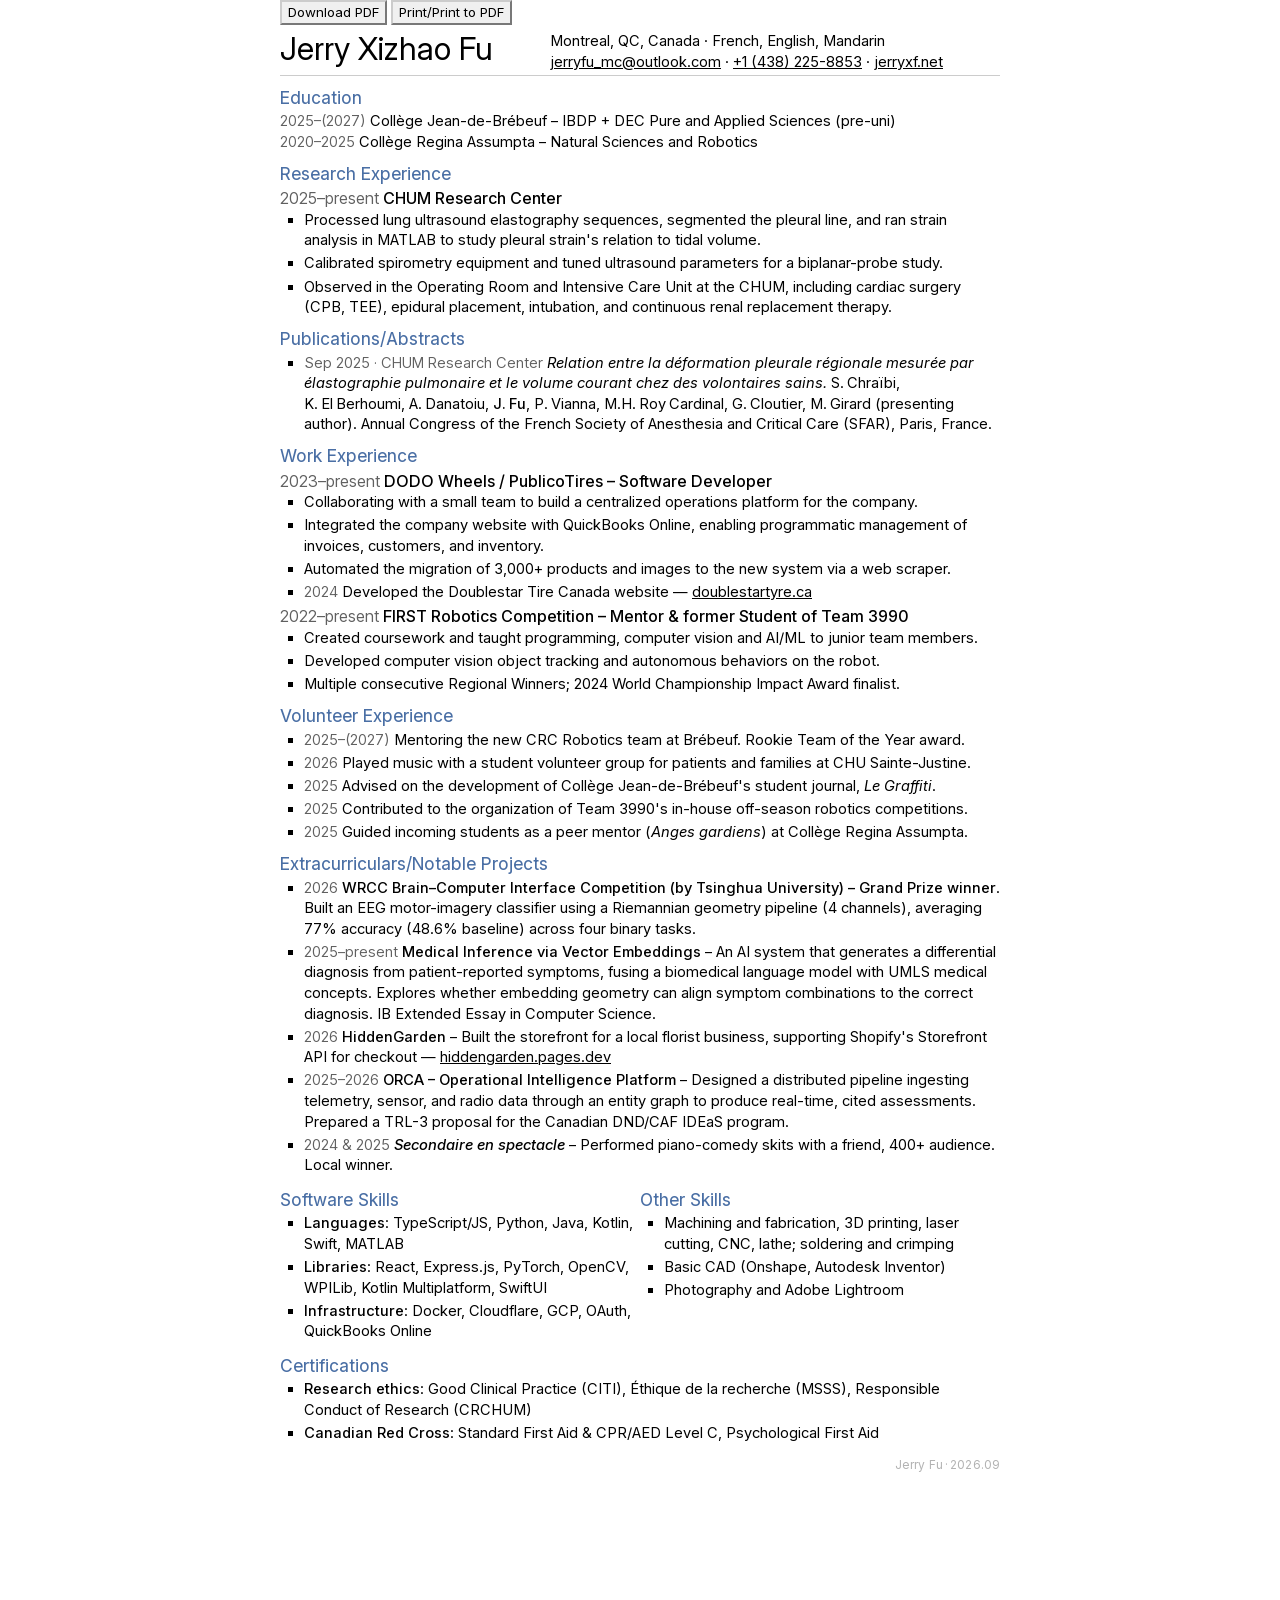
<file: index.html>
<!DOCTYPE html>
<html lang="en">
<head>
    <link rel="preload" as="font" type="font/woff2" crossorigin href="assets/fonts/InterVariable.woff2">
    <meta name="viewport" content="width=740">

    <meta charset="UTF-8">
    <title>Curriculum vitae - Jerry</title>

    <link rel="stylesheet" type="text/css" href="index.css">
    <link rel="icon" type="image/png" href="assets/favicon.png">
</head>

<body>
<main id="cv">
    <div class="media-control" style="margin-bottom: 2pt;">
        <button onclick="window.location.href='/Curriculum vitae - Jerry.pdf'">
            Download PDF
        </button>
        <!--        <button onclick="window.location.href='/Curriculum vitae - Jerry.docx'">-->
        <!--            Direct download Word-->
        <!--        </button>-->
        <button id="print-button">
            Print/Print to PDF
        </button>
    </div>

    <div class="flex-container" style="flex-direction: row; align-items: center; justify-content: space-between;">
        <div class="flex-item">
            <h1>Jerry Xizhao Fu</h1>
        </div>

        <div class="flex-item" style="margin-top: 0.25rem;">
            <p>Montreal, QC, Canada · French, English, Mandarin</p>
            <p><a href="mailto:jerryfu_mc@outlook.com">jerryfu_mc@outlook.com</a> · <a href="tel:+14382258853">+1 (438) 225-8853</a> · <a
                href="https://jerryxf.net" target="_blank">jerryxf.net</a>
            </p>
        </div>
    </div>

    <hr style="margin: 3px 0 0 0;">

    <!-- EDUCATION -->
    <h2>Education</h2>
    <p><span class="year">2025–(2027)</span> Collège Jean-de-Brébeuf – IBDP + DEC Pure and Applied Sciences (pre-uni)</p>
    <p><span class="year">2020–2025</span> Collège Regina Assumpta – Natural Sciences and Robotics</p>

    <!-- RESEARCH EXPERIENCE -->
    <h2>Research Experience</h2>
    <h3><span class="year">2025–present</span> CHUM Research Center</h3>
    <ul>
        <li>
            Processed lung ultrasound elastography sequences, segmented the pleural line, and ran strain analysis in MATLAB to study pleural strain's
            relation to tidal volume.
        </li>
        <li>
            Calibrated spirometry equipment and tuned ultrasound parameters for a biplanar-probe study.
        </li>
        <li>
            Observed in the Operating Room and Intensive Care Unit at the CHUM, including cardiac surgery (CPB, TEE), epidural placement, intubation, and
            continuous renal replacement therapy.
        </li>
    </ul>

    <!-- PUBLICATIONS/ABSTRACTS -->
    <h2>Publications/Abstracts</h2>
    <ul>
        <li>
            <span class="year">Sep 2025 · CHUM Research Center</span> <i lang="fr">Relation entre la déformation pleurale régionale
            mesurée par élastographie pulmonaire et le volume courant chez des volontaires sains.</i> S.&#8239;Chraïbi, K.&#8239;El&#8239;Berhoumi, A.&#8239;Danatoiu,
            <b>J.&#8239;Fu</b>, P.&#8239;Vianna, M.H.&#8239;Roy&#8239;Cardinal, G.&#8239;Cloutier, M.&#8239;Girard (presenting author). Annual Congress of the
            French Society of Anesthesia and Critical Care (SFAR), Paris, France.
        </li>
    </ul>

    <!-- WORK EXPERIENCE -->
    <h2>Work Experience</h2>

    <h3><span class="year">2023–present</span> DODO Wheels / PublicoTires – Software Developer</h3>
    <ul>
        <li>
            Collaborating with a small team to build a centralized operations platform for the company.
        </li>
        <li>
            Integrated the company website with QuickBooks Online, enabling programmatic management of invoices, customers, and inventory.
        </li>
        <li>
            Automated the migration of 3,000+ products and images to the new system via a web scraper.
        </li>
        <li>
            <span class="year">2024</span> Developed the Doublestar Tire Canada website — <a href="https://doublestartyre.ca/"
                                                                                             target="_blank">doublestartyre.ca</a>
        </li>
    </ul>

    <h3><span class="year">2022–present</span> FIRST Robotics Competition – Mentor &amp; former Student of Team 3990</h3>
    <ul>
        <li>
            Created coursework and taught programming, computer vision and AI/ML to junior team members.
        </li>
        <!--        <li>-->
        <!--            Prepared a whitepaper on computer vision in robotics.-->
        <!--        </li>-->
        <li>
            Developed computer vision object tracking and autonomous behaviors on the robot.
        </li>
        <li>
            Multiple consecutive Regional Winners; 2024 World Championship Impact Award finalist.
        </li>
    </ul>

    <!-- VOLUNTEER EXPERIENCE -->
    <h2>Volunteer Experience</h2>
    <ul>
        <li>
            <span class="year">2025–(2027)</span> Mentoring the new CRC Robotics team at Brébeuf. Rookie Team of the Year award.
        </li>
        <!--        <li>-->
        <!--            <span class="year">2026</span> Built an email-to-publish system for Collège Bois-de-Boulogne's student journal, <i lang="fr">L'infomane</i>.-->
        <!--        </li>-->
        <li>
            <span class="year">2026</span> Played music with a student volunteer group for patients and families at CHU Sainte-Justine.
        </li>
        <li>
            <span class="year">2025</span> Advised on the development of Collège Jean-de-Brébeuf's student journal, <i lang="fr">Le Graffiti</i>.
        </li>
        <li>
            <span class="year">2025</span> Contributed to the organization of Team 3990's in-house off-season robotics competitions.
        </li>
        <li>
            <span class="year">2025</span> Guided incoming students as a peer mentor (<i lang="fr">Anges gardiens</i>) at Collège Regina Assumpta.
        </li>
    </ul>

    <!-- patch for firefox ignoring no page break for exporting to pdf -->
    <!--    <div style="height:64px"></div>-->

    <!-- EXTRACURRICULARS & Notable Projects -->
    <h2>Extracurriculars/Notable Projects</h2>
    <ul>
        <li>
            <span class="year">2026</span> <b>WRCC Brain–Computer Interface Competition (by Tsinghua University) – Grand Prize winner</b>. Built an EEG
            motor-imagery classifier using a Riemannian geometry pipeline (4 channels), averaging 77% accuracy (48.6% baseline) across four binary tasks.
        </li>
        <li>
            <span class="year">2025–present</span> <b>Medical Inference via Vector Embeddings</b> – An AI system that generates a differential diagnosis from
            patient-reported symptoms, fusing a biomedical language model with UMLS medical concepts. Explores whether embedding geometry can align symptom
            combinations to the correct diagnosis. IB Extended Essay in Computer Science.
        </li>
        <li>
            <span class="year">2026</span> <b>HiddenGarden</b> – Built the storefront for a local florist business, supporting Shopify's Storefront API for
            checkout — <a href="https://hiddengarden.pages.dev" target="_blank">hiddengarden.pages.dev</a>
        </li>
        <li>
            <span class="year">2025–2026</span> <b>ORCA – Operational Intelligence Platform</b> – Designed a distributed pipeline ingesting telemetry, sensor,
            and radio data through an entity graph to produce real-time, cited assessments. Prepared a TRL-3 proposal for the Canadian DND/CAF IDEaS program.
        </li>
        <li>
            <span class="year">2024 &amp; 2025</span> <b><i>Secondaire en spectacle</i></b> – Performed piano-comedy skits with a
            friend, 400+ audience. Local winner.
        </li>
    </ul>

    <div class="flex-container">
        <div class="flex-item" style="width: 50%;">
            <!--Programming Skills-->
            <h2>Software Skills</h2>
            <ul>
                <li><b>Languages</b>: TypeScript/JS, Python, Java, Kotlin, Swift, MATLAB</li>
                <li><b>Libraries</b>: React, Express.js, PyTorch, OpenCV, WPILib, Kotlin Multiplatform, SwiftUI</li>
                <li><b>Infrastructure</b>: Docker, Cloudflare, GCP, OAuth, QuickBooks Online</li>
            </ul>
        </div>
        <div class="flex-item" style="width: 50%;">
            <!--Non-programming Skills-->
            <h2>Other Skills</h2>
            <ul>
                <li>Machining and fabrication, 3D printing, laser cutting, CNC, lathe; soldering and crimping</li>
                <li>Basic CAD (Onshape, Autodesk Inventor)</li>
                <li>Photography and Adobe Lightroom</li>
            </ul>
        </div>
    </div>

    <!-- List layout -->
    <!--    <div class="flex-item">-->
    <!--        &lt;!&ndash; CERTIFICATIONS &ndash;&gt;-->
    <!--        <h2>Certifications</h2>-->
    <!--        <ul>-->
    <!--            <li>Good Clinical Practice (CITI)</li>-->
    <!--            <li>Éthique de la recherche (MSSS)</li>-->
    <!--            <li>Responsible Conduct of Research</li>-->
    <!--            <li>Red Cross Standard First Aid Level C</li>-->
    <!--            <li>Red Cross Psychological First Aid</li>-->
    <!--        </ul>-->
    <!--    </div>-->

    <!-- Row layout -->
    <!-- CERTIFICATIONS -->
    <h2>Certifications</h2>
    <ul>
        <li><b>Research ethics</b>: Good Clinical Practice (CITI), Éthique de la recherche (MSSS), Responsible Conduct of Research (CRCHUM)</li>
        <li><b>Canadian Red Cross</b>: Standard First Aid &amp; CPR/AED Level C, Psychological First Aid</li>
    </ul>

    <!-- FOOTER -->
    <p class="footer">Jerry Fu&#8239;·&#8239;2026.09</p>
</main>
<script>
    document.getElementById('print-button').addEventListener('click', function () {
        window.print();
    });
</script>
</body>
</html>
</file>
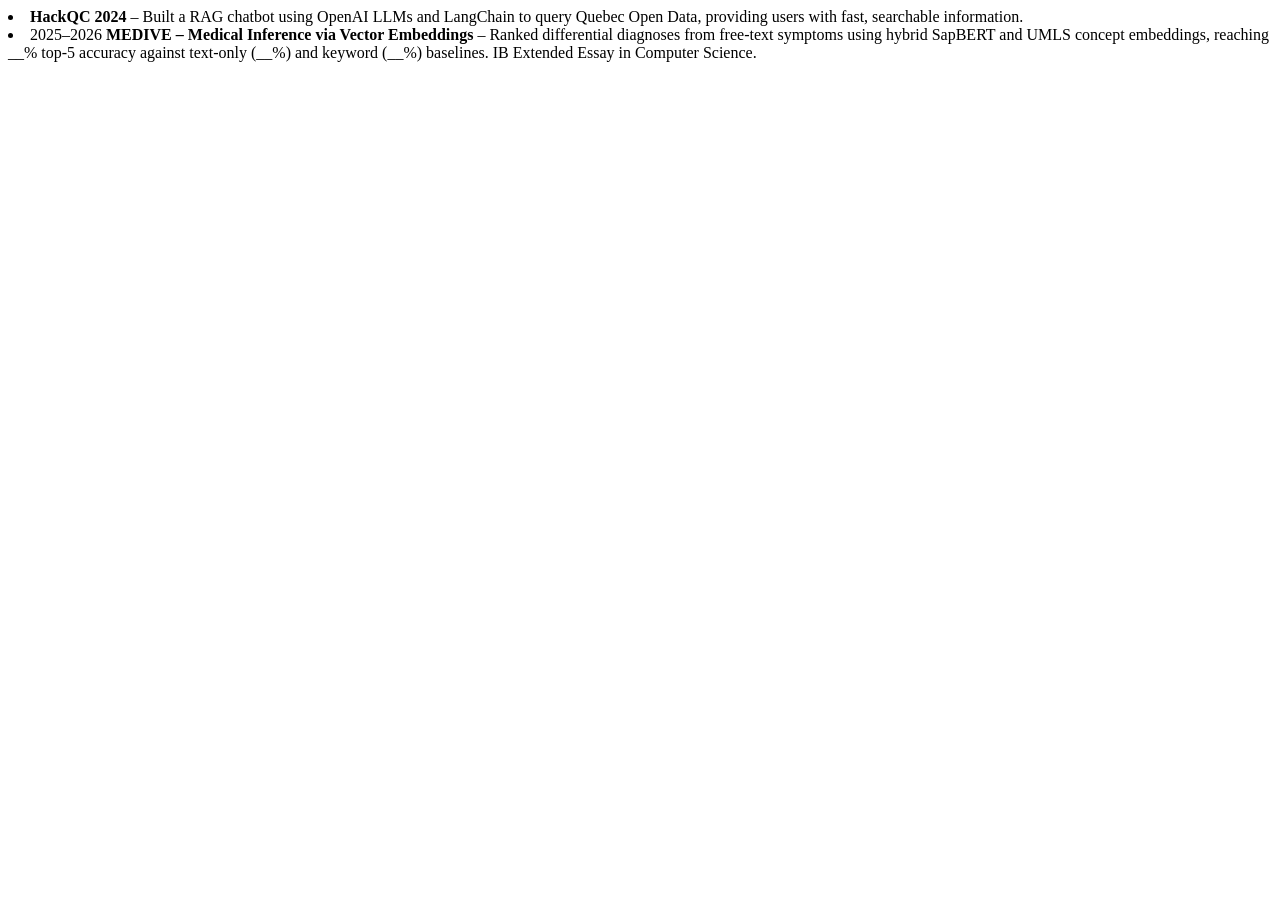
<file: archive.html>
<!DOCTYPE html>
<html lang="en">
<head>
    <meta charset="UTF-8">
    <title>Scratchpad</title>

    <li>
        <b>HackQC 2024</b> – Built a RAG chatbot using OpenAI LLMs and LangChain to query Quebec Open Data,
        providing users with fast, searchable information.
    </li>

    <!-- SWAP IN ONCE RESULTS EXIST -->
    <li>
        <span class="year">2025&ndash;2026</span> <b>MEDIVE &ndash; Medical Inference via Vector Embeddings</b> &ndash; Ranked differential
        diagnoses from free-text symptoms using hybrid SapBERT and UMLS concept embeddings, reaching __% top-5 accuracy against text-only
        (__%) and keyword (__%) baselines. IB Extended Essay in Computer Science.
    </li>
</head>
<body>

</body>
</html>
</file>
<file: index.css>
@font-face {
    font-family: "Inter";
    font-style: normal;
    font-weight: 100 900;
    font-display: block;
    src: url("assets/fonts/InterVariable.woff2") format("woff2");
}

@font-face {
    font-family: "Inter";
    font-style: italic;
    font-weight: 100 900;
    font-display: block;
    src: url("assets/fonts/InterVariable-Italic.woff2") format("woff2");
}

* {
    font-family: "Inter", sans-serif;
    font-optical-sizing: auto;
    line-height: 140%;
    font-feature-settings: "calt" on;
}

@page {
    /* width = 8.5 - 2 * margin */
    /*margin: 0.5in; <- original*/
    margin: 0.5in;
}

#cv {
    /* width = 8.5 - 2 * margin*/
    /*width: 7.5in; <- original*/
    width: 7.5in;
    text-align: left;
    padding-bottom: 8rem; /* looks better on web */
}

body {
    display: flex;
    justify-content: center;
    align-items: flex-start;
    min-height: 100vh;
    margin: 0;
    padding: 0;
    box-sizing: border-box;
    background: white;
    color: black;
}

/* For larger screens, scale up the CV to make it more readable */
@media screen and (min-width: 900px) {
    #cv {
        /*zoom: 1.1; shifts layout a bit so commented for now*/
    }
}

@media (prefers-color-scheme: dark) {
    body {
        background: #1a1a1a;
        color: #e0e0e0;
    }
}

@media screen and (max-width: 820px) {
    button {
        font-size: 18pt !important;
        padding: 10pt 16pt;
    }

    .media-control {
        margin-bottom: 8pt !important;
    }
}

.flex-container {
    display: flex;
    justify-content: space-between;
}

.flex-item {
    flex-grow: 1;
    justify-content: space-between;
}

h1 {
    font-size: 24pt;
    font-weight: 400;
    margin: 0;
}

h2 {
    color: #4a6fa5;
    font-weight: 450;
    font-size: 13pt;
    margin: 7pt 0 1pt 0;
}

@media (prefers-color-scheme: dark) {
    h2 {
        color: #7b9cc9;
    }
}

h3 {
    font-size: 12pt;
    font-weight: 500;
    margin: 1pt 0 0 0;
}

h4 {
    font-size: 11pt;
    font-weight: 450;
    margin: 0;
}

p, ul, li {
    font-size: 11pt;
    font-weight: 400;
    margin: 0;
    text-wrap: pretty;
}

b {
    font-weight: 500;
}

ul {
    padding-left: 24px;
    list-style-type: square;
    margin-bottom: 0;
}

li {
    margin-bottom: 2pt;
}

hr {
    border: none;
    border-top: 1px solid #ccc;
}

@media (prefers-color-scheme: dark) {
    hr {
        border-top-color: #444;
    }
}

button {
    background-color: #f0f0f0;
    color: black;
    border-color: #ccc;
    /*padding: 0.5rem 1rem;*/
    /*border-radius: 4px;*/
    cursor: pointer;
    font-size: 10pt;
}

/*button:hover {*/
/*    background-color: #e0e0e0;*/
/*}*/

@media (prefers-color-scheme: dark) {
    button {
        background-color: #333;
        color: #e0e0e0;
        border-color: #555;
    }

    /*button:hover {*/
    /*    background-color: #444;*/
    /*}*/
}

@media (prefers-color-scheme: dark) {
    span.special {
        color: #a6bed9;
    }
}

span.year {
    font-weight: 370;
    color: #606060;
}

@media (prefers-color-scheme: dark) {
    span.year {
        color: #a0a0a0;
    }
}

a {
    /*text-decoration: none;*/
    color: black;
}

a:visited {
    color: black;
}

@media (prefers-color-scheme: dark) {
    a {
        color: #a6bed9;
    }

    a:visited {
        color: #8da8c5;
    }
}

.footer {
    text-align: right;
    font-size: 9pt;
    letter-spacing: 0.01em;
    color: #b3b3b3;
    margin-top: 10pt;
}

@media (prefers-color-scheme: dark) {
    .footer {
        color: #555555;
    }
}

@media print {
    .media-control {
        display: none;
    }

    .footer {
        position: fixed;
        bottom: 0;
        right: 0;
        margin: 0;
    }

    /* region fix from claude */
    body {
        background: white !important;
        color: black !important;
    }

    a, a:visited {
        color: black !important;
    }

    h2 {
        color: #4a6fa5 !important;
    }

    h2.page-break {
        break-before: page;
    }

    /* endregion */
    #cv {
        padding: 0;
    }

    h1, h2, h3, h4 {
        page-break-after: avoid;
    }

    ul {
        page-break-before: avoid;
    }

    li {
        page-break-inside: avoid;
    }

    p, li {
        orphans: 2;
        widows: 2;
    }

    .flex-container {
        display: table !important;
        width: 100%;
        page-break-inside: avoid !important;
        break-inside: avoid !important;
    }

    .flex-item {
        display: table-cell !important;
        vertical-align: top;
        page-break-inside: avoid !important;
        break-inside: avoid !important;
    }

    /*.flex-item + .flex-item {*/
    /*    padding-left: 0.25in;*/
    /*}*/
    .flex-item h2 {
        page-break-after: avoid !important;
        break-after: avoid !important;
    }

    .flex-item ul {
        page-break-before: avoid !important;
        break-before: avoid !important;
        margin-top: 0;
    }
}
</file>
